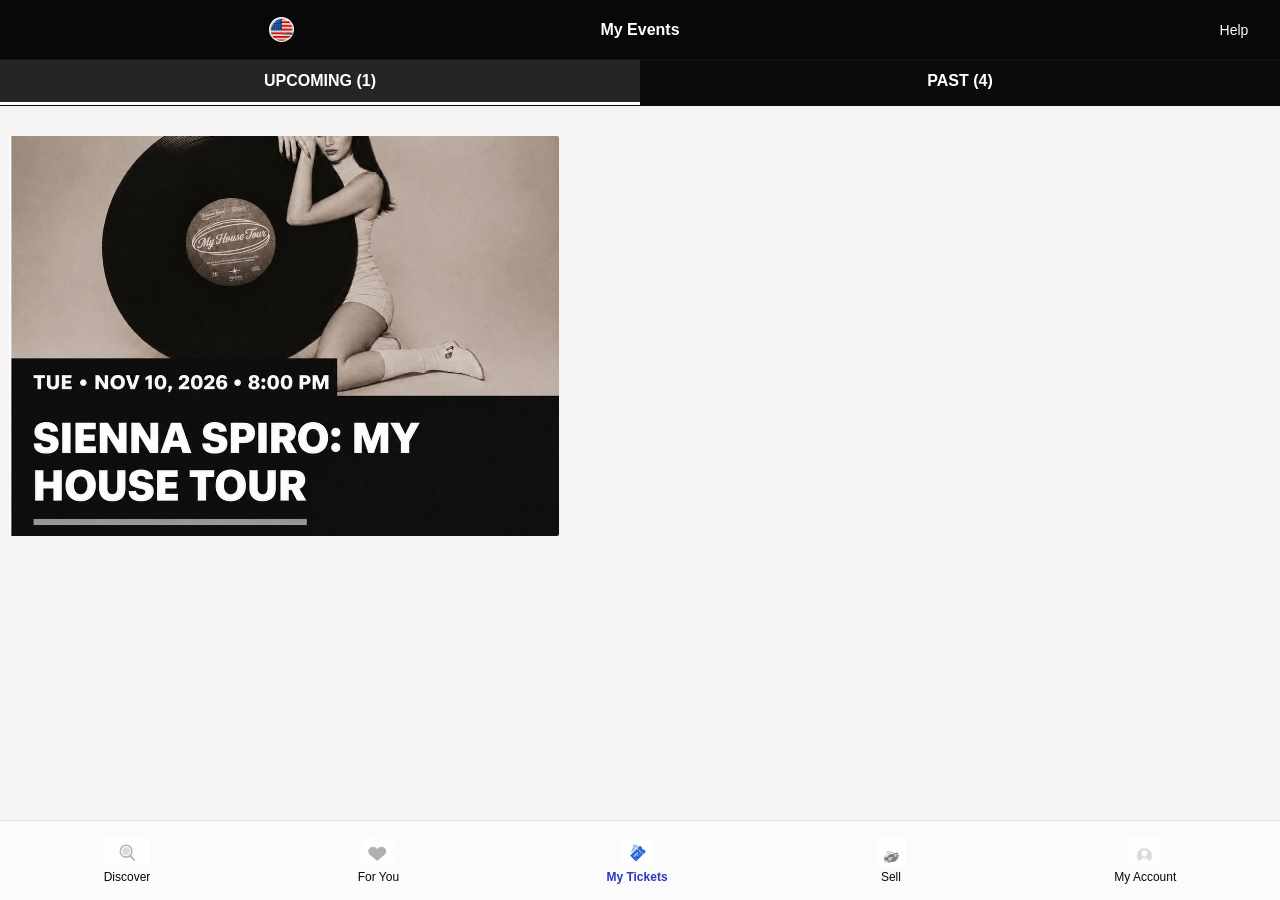
<file: index.html>
<!DOCTYPE html>
<html lang="en">
<head>
  <meta charset="UTF-8" />
  <meta name="viewport" content="width=device-width, initial-scale=1.0"/>
  <title>My Tickets</title>
  <link rel="stylesheet" href="fontawesome/fontawesome-free-6.7.2-web/css/all.min.css">
  <link rel="stylesheet" href="https://fonts.googleapis.com/css2?family=Material+Symbols+Outlined:opsz,wght,FILL,GRAD@24,400,0,0" />
  <link rel="stylesheet" href="css/ticket.css">
  <link rel="manifest" href="manifest.json">
<meta name="theme-color" content="#000000">
</head>
<body>

  <!-- SCREEN 1 -->
  <div class="screen active" id="screen1">

    <!-- 🔹 TOP NAV -->
    <header class="top-nav">
      <div class="top-left">
        <img src="image/usa1.jpg" alt="US" class="flag-icon">
      </div>
      <div class="top-title">My Events</div>
      <div class="top-right">
        <a href="#" class="help-link">Help</a>
      </div>
    </header>

    <!-- 🔹 TABS -->
    <div class="tabs">
      <div class="active">UPCOMING (1)</div>
      <div>PAST (4)</div>
    </div>

    <!-- 🔹 EVENT CARDS -->
    

   <div class="events-container">

  <div class="event-card" onclick="location.href='/move.html'">
    <img src="image/003.jpeg" alt="BLAZE Event" style="width: 100%; height: 400px;">
    <div class="event-info"></div>
  </div>


  
</div>

    <!-- 🔹 BOTTOM NAV (Picture-Ready) -->
    <footer class="bottom-nav">
      <div class="nav-item">
        <img src="image/Discover.jpeg" alt="Discover" class="nav-icon" style="width: 45px;">
        <span>Discover</span>
      </div>
      <div class="nav-item">
        <img src="image/for you.jpeg" alt="For You" class="nav-icon">
        <span>For You</span>
      </div>
      <div class="nav-item active">
        <img src="image/tickest.jpeg" alt="My Tickets" class="nav-icon">
        <span>My Tickets</span>
      </div>
      <div class="nav-item">
        <img src="image/sell.jpeg" alt="Sell" class="nav-icon">
        <span>Sell</span>
      </div>
      <a href="../php/update.php">
        <div class="nav-item">
          <img src="image/myaccount.jpeg" alt="My Account" class="nav-icon">
          <span>My Account</span>
        </div>
      </a>
    </footer>

  </div>

  <script>
    if ("serviceWorker" in navigator) {
      navigator.serviceWorker.register("../service-worker.js")
        .then(() => console.log("✅ Service Worker registered"))
        .catch(err => console.log("❌ SW registration failed:", err));
    }
  </script>
</body>
</html>
</file>
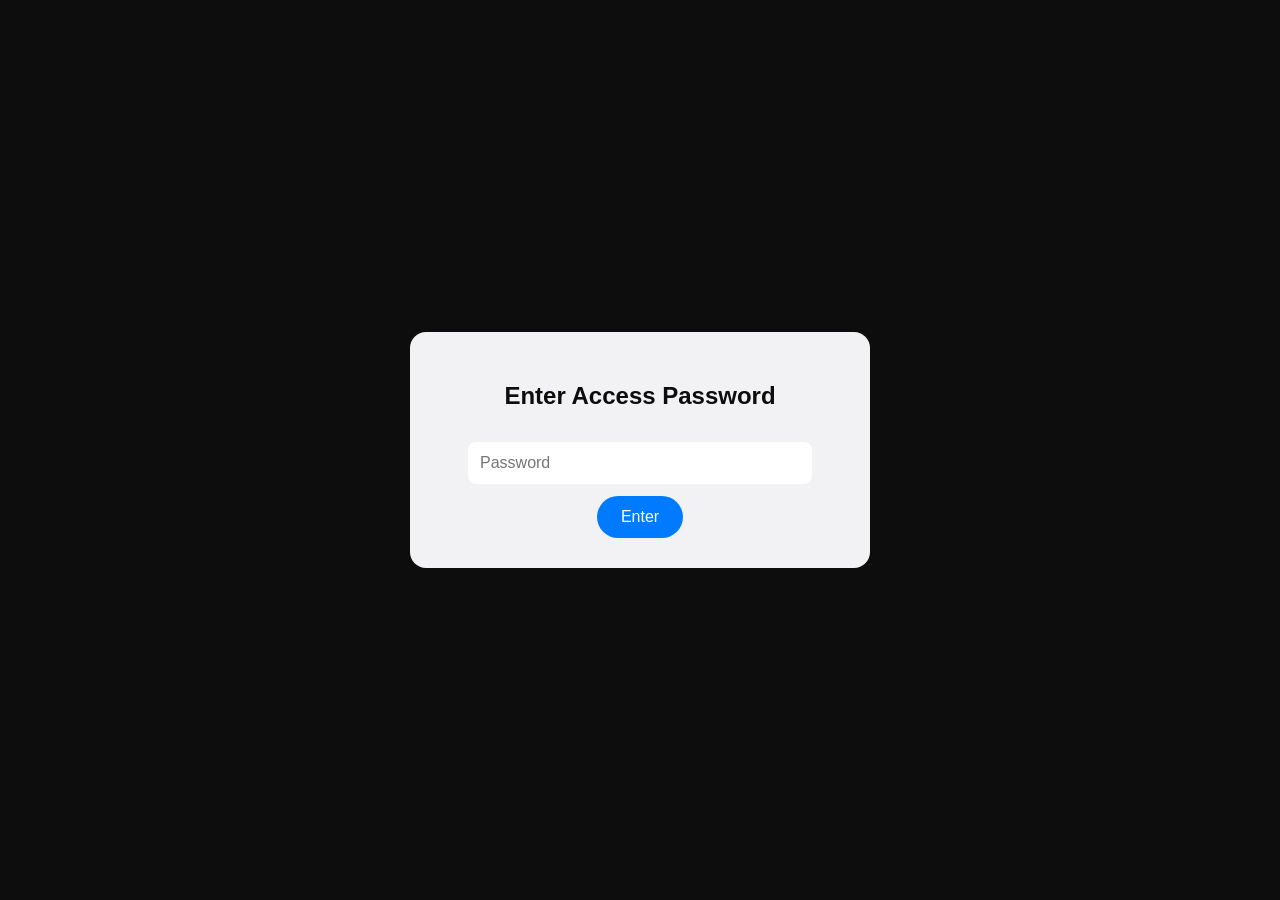
<file: css/HTML/password.html>
<!DOCTYPE html>
<html lang="en">
<head>
  <meta charset="UTF-8">
  <meta name="viewport" content="width=device-width, initial-scale=1.0">
  <title>Enter Password</title>
  <style>
    body {
      margin: 0;
      font-family: "Inter", sans-serif;
      background: #0d0d0e;
      display: flex;
      align-items: center;
      justify-content: center;
      height: 100vh;
    }

    .password-box {
      background: #f2f2f5;
      padding: 30px;
      border-radius: 16px;
      text-align: center;
      width: 90%;
      max-width: 400px;
    }

    .password-box h2 {
      color: rgb(14, 13, 13);
      margin-bottom: 20px;
    }

    .password-box input {
      width: 80%;
      padding: 12px;
      margin: 12px 0;
      border-radius: 8px;
      border: none;
      outline: none;
      font-size: 16px;
    }

    .password-box button {
      padding: 12px 24px;
      background: #007bff;
      color: white;
      border: none;
      border-radius: 30px;
      cursor: pointer;
      font-size: 16px;
    }

    #password-error {
      color: #ff5555;
      margin-top: 12px;
      display: none;
      font-size: 14px;
    }
  </style>
</head>
<body>
  <div class="password-box">
    <h2>Enter Access Password</h2>
    <input type="password" id="password-input" placeholder="Password">
    <button id="password-submit">Enter</button>
    <p id="password-error">Invalid password. Try again.</p>
  </div>

  <script>
    const VALID_PASSWORD = "emma.com10";

    const passwordInput = document.getElementById("password-input");
    const passwordSubmit = document.getElementById("password-submit");
    const passwordError = document.getElementById("password-error");

    function checkPassword() {
      if (passwordInput.value.trim() === VALID_PASSWORD) {
        // Redirect to your actual page
        window.location.href = "index.html";
      } else {
        passwordError.style.display = "block";
        passwordInput.value = "";
      }
    }

    passwordSubmit.addEventListener("click", checkPassword);

    // Also allow pressing Enter
    passwordInput.addEventListener("keydown", (e) => {
      if (e.key === "Enter") checkPassword();
    });
  </script>
</body>
</html>




<style>
  /* ---------- SCREEN 2 CAROUSEL ---------- */
.screen2 {
  display: none;
  flex-direction: column;
  animation: slideIn 0.6s ease forwards;
}

@keyframes slideIn {
  from { transform: translateY(50px); opacity: 0; }
  to { transform: translateY(0); opacity: 1; }
}

/* NAVBAR */
.navbar {
  display: flex;
  justify-content: space-between;
  align-items: center;
  background: #0c0c0c;
  color: #f8f5f5;
  padding: 15px 20px;
  font-weight: bold;
  box-shadow: 0 2px 5px rgba(0,0,0,0.05);
}
.top-left, .top-right {
      min-width: 60px;
      display: flex;
      align-items: center;
      justify-content: center;
    }

    .flag-icon {
      width: 25px;
      height: 25px;
      border-radius: 100%;
      object-fit: cover;
      margin-left: 685%;
    }


/* TABS */
.tabs {
  display: flex;
  background:#070707;
  color: white;
}

.tabs div {
  flex: 1;
  text-align: center;
  padding: 12px 0;
  font-weight: 600;
  color: #ddd9d9;
  cursor: pointer;
  border-bottom: 3px solid transparent;
}

.tabs .active {
  border-bottom: 3px solid #dbdddf;
  color: #d0d2d4;
}

.ticket-container {
  position: relative;
  padding: 20px;
  width: 104%;
  
}

.cards-wrapper {
  display: flex;
  overflow-x: auto;
  gap: 20px;
  padding-bottom: 15px;
  scroll-snap-type: x mandatory;
  scrollbar-width: none;
  scroll-behavior: smooth;
}

.cards-wrapper::-webkit-scrollbar { display: none; }

.card {
  flex: 0 0 30%;
  background: #fcfbfb;
  border-radius: 8px;
  box-shadow: 0 4px 20px rgba(0,0,0,0.1);
  scroll-snap-align: center;
  overflow: hidden;
  transition: transform 0.3s ease, box-shadow 0.3s ease;
  border-bottom: solid rgb(5, 5, 5);

}

.card:hover {
  transform: translateY(-3px);
  box-shadow: 0 8px 25px rgba(0,0,0,0.15);
}

.card-img {
  width: 100%;
  height: 260px;
  object-fit: cover;
  margin-top: -30px;
}

.card-body {
  text-align: center;
  padding: 15px;
}

.ticket-top {
  background-color: #1c43df;
  color: #FFFFFF;
  padding: 15px;
  font-weight: 700;
  border-top-left-radius: 16px;
  border-top-right-radius: 16px;
  width: 100%;
  max-width: 386px;
  margin: 0 auto 20px;
  height: 130px;
  box-sizing: border-box;
}

.view-ticket {
  display: inline-flex;
  align-items: center;
  justify-content: center;
  gap: 6px;
  background-color: #020202;
  color: #FFFFFF;
  border: none;
  padding: 10px 18px;
  font-size: 15px;
  font-weight: 500;
  cursor: pointer;
  width: 100%;
}

.ticket-details { margin-top: 10px; color: #007aff; font-weight: 500; }

/* DOTS */
.dots { 
  display: flex; 
  justify-content: center;
  margin: 15px 0;
  gap: 8px;
} 
.dot { 
  width: 5px;
  height: 5px; 
  background: #ccc; 
  border-radius: 50%;
  transition: 0.3s; 
} 
.dot.active { 
  background: #0a0a0a;
  transform: scale(1.2);
}

/* ACTION BUTTONS */
.action-buttons {
  display: flex;
  justify-content: center;
  gap: 15px;
  margin: 10px 0 20px;
}

.transfer-btn {
  background:#1c2aa8;
  color: #e6ebf0;
  border: none;
  padding: 10px 30px;
  border-radius: 5px;
  cursor: pointer;
  width: 45%;
  height: 50px;
  font-size: 15px;
}

.sell-btn {
  background: #1c2aa8;
  color: #dfdcdc;
  border: none;
  padding: 10px 30px;
  border-radius: 5px;
  cursor: pointer;
  width: 45%;
  height: 50px;
  font-size: 15px;
}
.transfer-btn:hover{
  background-color: #9b9ea1;
}

.sell-btn:hover{
   background-color: #9b9ea1;
}
/* Three animated pulsing dots — works with: <div class="dots"></div> */
.dots{
  --size: 7px;        /* diameter of each dot */
  --gap: 5px;         /* space between dots */
  --color: #080808;    /* dot color */

  width: var(--size);
  height: var(--size);
  background: var(--color);
  border-radius: 50%;
  display: inline-block;
  position: relative;
  transform-origin: center;
  animation: dotPulse 1s infinite ease-in-out;
  margin-left: 50%;
}

/* left and right dots */
.dots::before,
.dots::after{
  content: "";
  position: absolute;
  top: 0;
  width: var(--size);
  height: var(--size);
  background: var(--color);
  border-radius: 50%;
  transform-origin: center;
  animation: dotPulse 1s infinite ease-in-out;
}

/* position them */
.dots::before { left: calc(-1 * (var(--size) + var(--gap)));  animation-delay: 0.10s; }
.dots::after  { left: calc(var(--size) + var(--gap));        animation-delay: 0.10s; }

/* pulse animation */
@keyframes dotPulse{
  0%, 80%, 100% { transform: scale(1); opacity: 0.2; }
  40%           { transform: scale(1.6); opacity: 0.2;   }
}


a{
  text-decoration: none;
  color: white;
}
.map-container {
    position: relative;
    width: 100%;
    height: 350px;         /* change this value if you want the map taller */
    border-radius: 12px;
    overflow: hidden;      /* keeps rounded corners from being clipped on mobile */
    box-shadow: 0 2px 8px rgba(0,0,0,0.08);
  }

  .map-container iframe {
    position: absolute;
    top: 0;
    left: 0;
    width: 100%;
    height: 100%;
    border: 0;
    display: block;
  }

  /* Optional: slightly increase height on larger screens */
  @media (min-width: 768px) {
    .map-container { height: 420px; }
  }

/* RESPONSIVE */
@media (max-width: 768px) {
  .card { flex: 0 0 80%; }
}

@media (max-width: 480px) {
  .card { flex: 0 0 90%; }
}
/* ---------------------------- end of screen 2 ------------------*/

</style>
</file>
<file: css/ticket.css>
/* ---------- GLOBAL RESET ---------- */
* {
  box-sizing: border-box;
}

html, body {
  height: auto;
  overflow-y: auto;
}

body {
  margin: 0;
  padding: 0;
  padding-bottom: 90px; /* SPACE FOR FIXED BOTTOM NAV */
  font-family: "Inter", sans-serif;
  background: #f5f3f3;
  color: #0c0c0c;
}

/* ---------- TOP NAV ---------- */
.top-nav {
  position: sticky;
  top: 0;
  z-index: 200;
  display: flex;
  align-items: center;
  justify-content: space-between;
  height: 60px;
  padding: 0 16px;
  background: linear-gradient(180deg, rgba(3, 3, 3, 0.98), rgba(3, 3, 3, 0.98));
  border-bottom: 1px solid rgba(255,255,255,0.05);
  backdrop-filter: blur(4px);
  color: #fff;
}

.top-left, .top-right {
  min-width: 60px;
  display: flex;
  align-items: center;
  justify-content: center;
}

.flag-icon {
  width: 25px;
  height: 25px;
  border-radius: 100%;
  object-fit: cover;
margin-right: -470px;
}

.top-title {
  position: absolute;
  left: 50%;
  transform: translateX(-50%);
  font-weight: 600;
  font-size: 16px;
}

.help-link {
  color: #fff;
  font-size: 14px;
  text-decoration: none;
}

/* ---------- TABS ---------- */
.tabs {
  position: sticky;
  top: 60px;
  z-index: 190;
  display: flex;
  background: #0c0c0c;
  border-bottom: 1px solid rgba(7, 7, 7, 0.1);
}

.tabs div {
  flex: 1;
  text-align: center;
  padding: 12px 0;
  font-weight: 600;
  color: #fff;
  cursor: pointer;
}

.tabs .active {
  background: rgba(255,255,255,0.1);
  border-bottom: 3px solid #fff;
}

/* ---------- EVENTS ---------- */
.events-container {
  padding: 15px;
}

/* CARD */
.event-card {
  width: 103%;
  max-width: 550px;
  height: 400px;
  margin: 15px auto;
  border-radius: 2px;
  overflow: hidden;
  cursor: pointer;
  background: #fdfdfd;
  margin-bottom: 20px;
  margin-left: -6px;
}

/* HOVER EFFECT */
.event-card:hover {
  transform: translateY(-5px);
  box-shadow: 0 12px 25px rgba(253, 253, 253, 0.3);
}

/* IMAGE */
.event-card img {
  width: 100%;
  height: 400px;
  object-fit: cover; /* IMPORTANT: fills nicely */
  display: block;
  
}

/* INFO */
.event-info {
  padding: 15px;
  color: #fff;
}


.event-info p {
  font-size: 0.9rem;
  color: #ccc;
}

/* ---------- BOTTOM NAV ---------- */
.bottom-nav {
  position: fixed;
  bottom: 0;
  left: 0;
  width: 100%;
  height: 80px;
  background: #fcfbfb;
  display: flex;
  justify-content: space-around;
  align-items: center;
  border-top: 1px solid rgba(0,0,0,0.1);
  z-index: 300;
}

.nav-item {
  text-align: center;
  font-size: 12px;
  color: #080808;
  display: flex;
  flex-direction: column;
  align-items: center;
  cursor: pointer;
}

.nav-item img.nav-icon {
  width: 32px;
  height: 28px;
  margin-bottom: 4px;
  object-fit: contain;
}

.nav-item.active {
  color: #2a39be;
  font-weight: 600;
}

a {
  text-decoration: none;
}

/* ---------- RESPONSIVE ---------- */

/* Large phones / small tablets */
@media (max-width: 768px) {
  .bottom-nav {
    height: 72px;
  }

  .nav-item img.nav-icon {
    width: 28px;
    height: 26px;
  }

  .nav-item span {
    font-size: 11px;
  }
}

/* Normal phones */
@media (max-width: 480px) {
  .bottom-nav {
    height: 68px;
  }

  .nav-item img.nav-icon {
    width: 24px;
    height: 24px;
  }

  .nav-item span {
    font-size: 10.5px;
  }
}

/* Small phones */
@media (max-width: 360px) {
  .bottom-nav {
    height: 64px;
  }

  .nav-item img.nav-icon {
    width: 20px;
    height: 20px;
  }

  .nav-item span {
    font-size: 9.5px;
  }
}

/* ----------- FIX HORIZONTAL SCROLL ON IPHONES ----------- */
@media only screen 
  and (min-device-width: 320px) 
  and (max-device-width: 812px) 
  and (-webkit-min-device-pixel-ratio: 2) {

  html, body {
    overflow-x: hidden;
    width: 100%;
    max-width: 100vw;
  }

  /* Make wide elements fit inside viewport */
  .event-card {
    width: 100% !important;
    margin-left: 0 !important;
  }

  .flag-icon {
    margin-left: 0 !important;
  }
}
</file>
